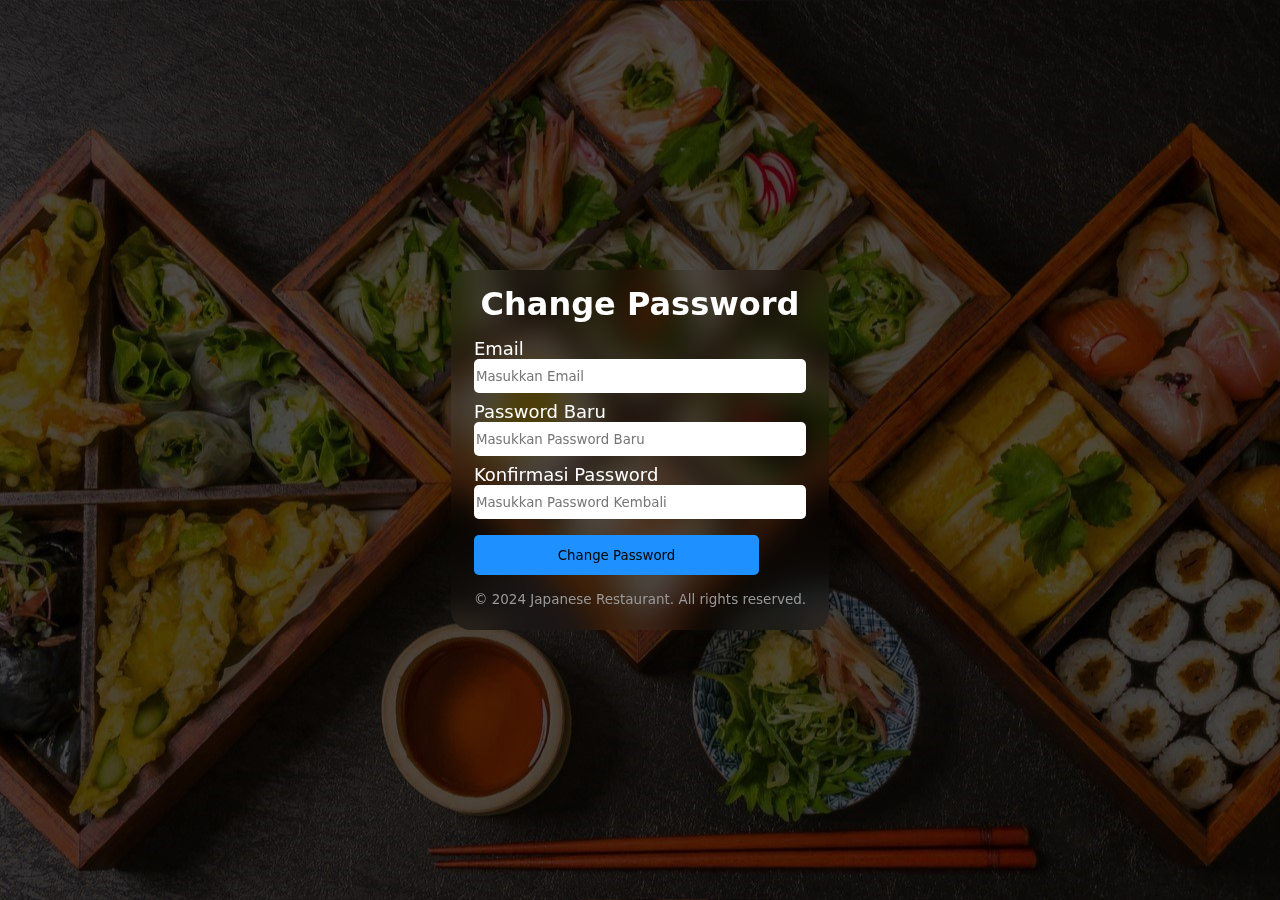
<file: password.html>
<!DOCTYPE html>
<html lang="en">
  <head>
    <meta charset="UTF-8" />
    <meta name="viewport" content="width=device-width, initial-scale=1.0" />
    <title>Change Password</title>
    <link rel="shortcut icon" href="./Image/JRLogo.png" type="image/x-icon" />
    <link rel="stylesheet" href="./password.css" />
  </head>
  <body>
    <form>
      <h1>Change Password</h1>
      <!-- email -->
      <section class="change-password">
        <p class="email">
          <label for="email">Email</label>
          <input
            type="email"
            name="email"
            id="email"
            placeholder="Masukkan Email"
            required
          />
        </p>
        <!-- e-end -->

        <!-- new password -->
        <p class="password">
          <label for="password">Password Baru</label>
          <input
            type="password"
            name="password"
            id="password"
            placeholder="Masukkan Password Baru"
            required
          />
        </p>
        <!-- np-end -->

        <!-- confirm password -->
        <p class="confirm-pswd">
          <label for="confirm">Konfirmasi Password</label>
          <input
            type="password"
            name="confirm"
            id="confirm"
            placeholder="Masukkan Password Kembali"
            required
          />
        </p>
        <!-- cp-end -->

        <!-- button -->
        <button type="button" onclick="redirectToLogin()">
          Change Password
        </button>
        <!-- b-end -->

        <!-- footer -->
        <footer>
          <p>&copy; 2024 Japanese Restaurant. All rights reserved.</p>
        </footer>
        <!-- f-end -->
      </section>
    </form>

    <!-- script -->
    <script>
      function redirectToLogin() {
        // Dapatkan elemen form
        var form = document.querySelector("form");

        // Cek apakah form valid (semua field yang required sudah diisi)
        if (form.checkValidity()) {
          // Jika valid, redirect ke halaman login
          alert("Password Telah Berhasil Diperbarui!");
          window.location.href = "signin.html";
        } else {
          // Jika tidak valid, tampilkan pesan error di browser
          form.reportValidity();
        }
      }
    </script>
    <!-- s-end -->
  </body>
</html>
</file>
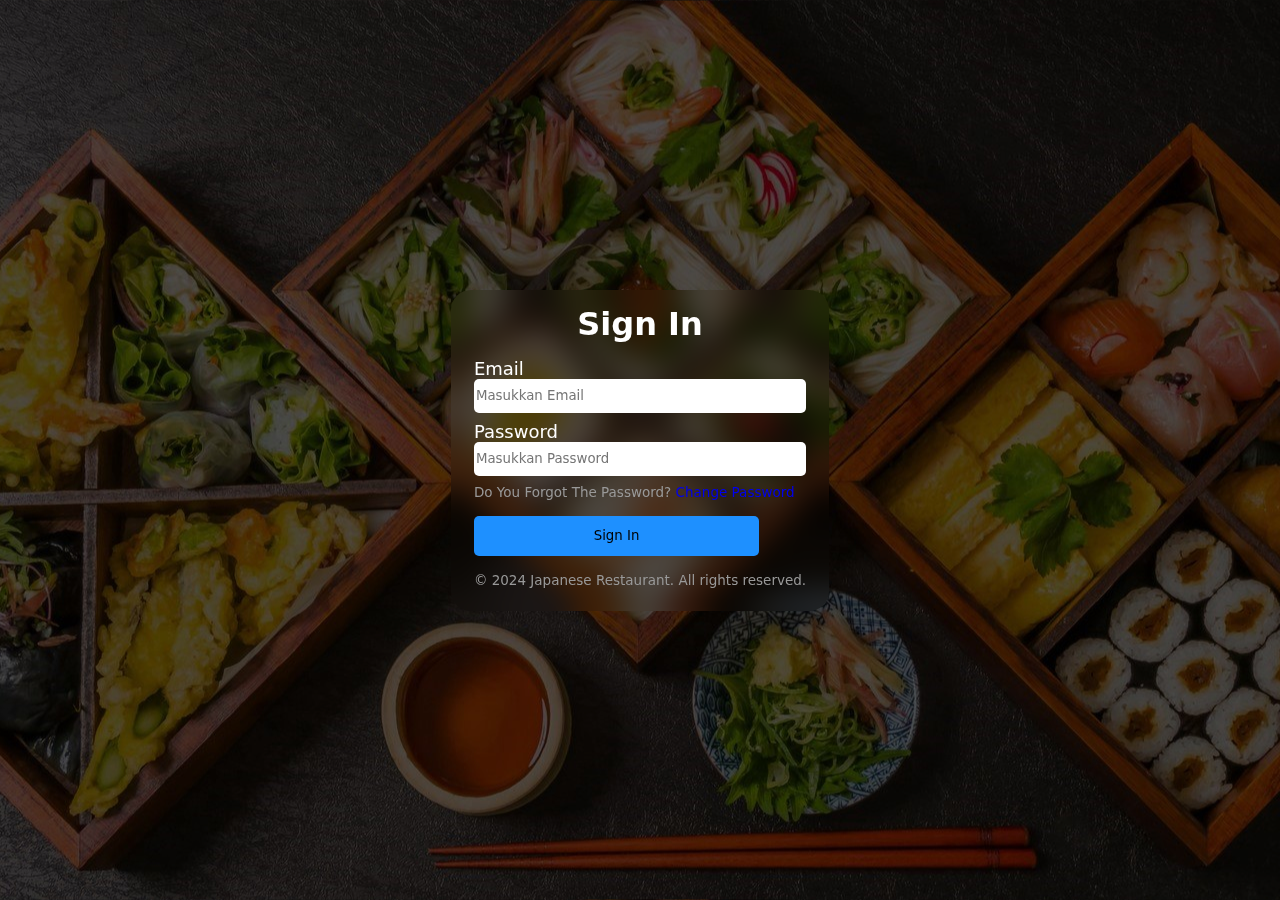
<file: signin.html>
<!DOCTYPE html>
<html lang="en">
  <head>
    <meta charset="UTF-8" />
    <meta name="viewport" content="width=device-width, initial-scale=1.0" />
    <title>Sign In</title>
    <link rel="shortcut icon" href="./Image/JRLogo.png" type="image/x-icon" />
    <link rel="stylesheet" href="./signin.css" />
  </head>
  <body>
    <form>
      <h1>Sign In</h1>
      <!-- email -->
      <section class="signin">
        <p class="email">
          <label for="email">Email</label>
          <input
            type="email"
            name="email"
            id="email"
            placeholder="Masukkan Email"
            required
          />
        </p>
        <!-- e-end -->

        <!-- password -->
        <p class="password">
          <label for="password">Password</label>
          <input
            type="password"
            name="password"
            id="password"
            placeholder="Masukkan Password"
            required
          />
        </p>
        <!-- p-end -->

        <!-- login -->
        <section class="forgot">
          <p>
            Do You Forgot The Password?
            <a href="password.html">Change Password</a>
          </p>
        </section>
        <!-- l-end -->

        <!-- button -->
        <button type="submit">Sign In</button>
        <!-- b-end -->

        <!-- footer -->
        <footer>
          <p>&copy; 2024 Japanese Restaurant. All rights reserved.</p>
        </footer>
        <!-- f-end -->
      </section>
    </form>
  </body>
</html>
</file>
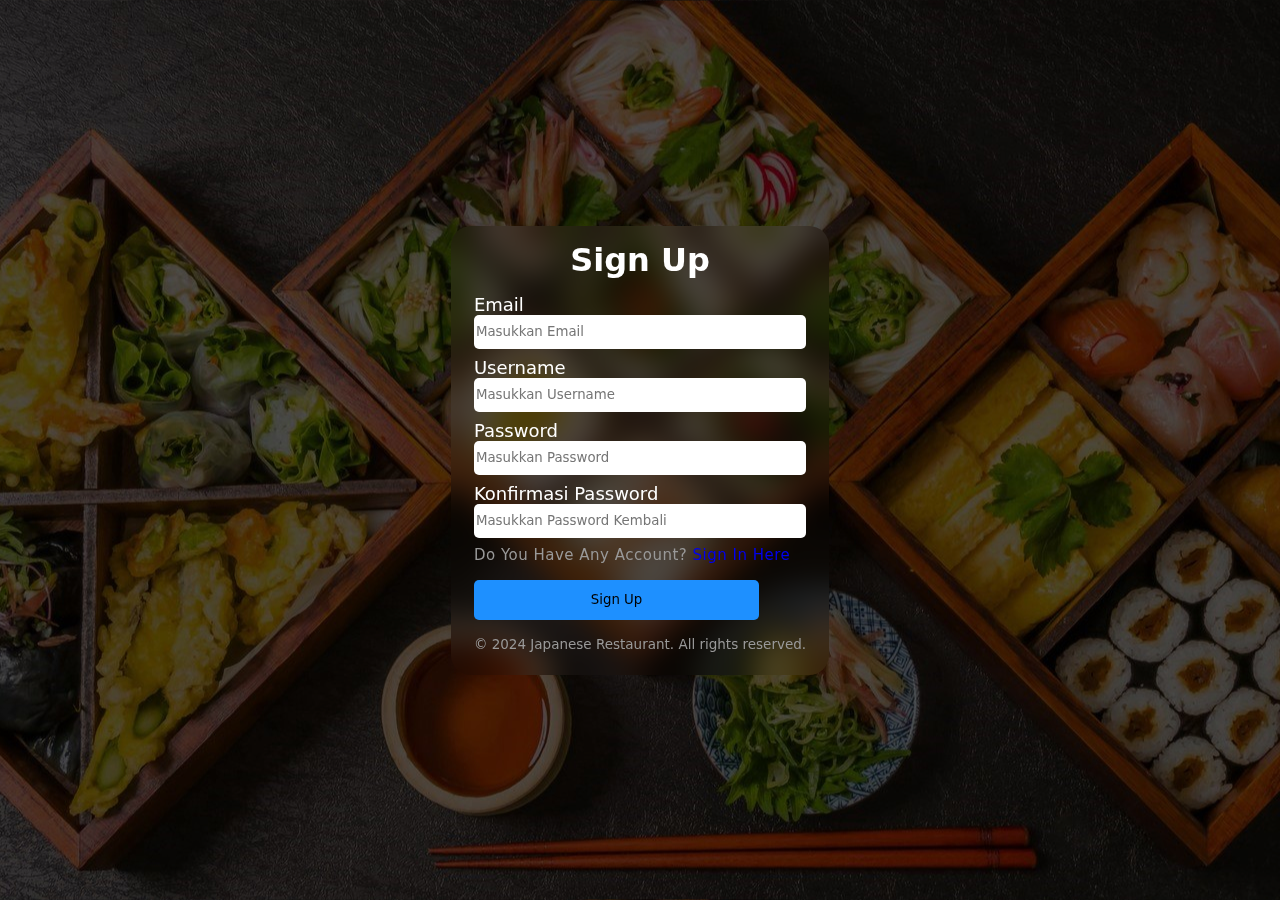
<file: signup.html>
<!DOCTYPE html>
<html lang="en">
  <head>
    <meta charset="UTF-8" />
    <meta name="viewport" content="width=device-width, initial-scale=1.0" />
    <title>Sign Up</title>
    <link rel="shortcut icon" href="./Image/JRLogo.png" type="image/x-icon" />
    <link rel="stylesheet" href="./signup.css" />
  </head>
  <body>
    <form>
      <h1>Sign Up</h1>
      <!-- email -->
      <section class="signup">
        <p class="email">
          <label for="email">Email</label>
          <input
            type="email"
            name="email"
            id="email"
            placeholder="Masukkan Email"
            required
          />
        </p>
        <!-- e-end -->

        <!-- username -->
        <p class="username">
          <label for="username">Username</label>
          <input
            type="text"
            name="username"
            id="username"
            placeholder="Masukkan Username"
            required
          />
        </p>
        <!-- u-end -->

        <!-- password -->
        <p class="password">
          <label for="password">Password</label>
          <input
            type="password"
            name="password"
            id="password"
            placeholder="Masukkan Password"
            required
          />
        </p>
        <!-- p-end -->

        <!-- confirm password -->
        <p class="confirm-pswd">
          <label for="confirm">Konfirmasi Password</label>
          <input
            type="password"
            name="confirm"
            id="confirm"
            placeholder="Masukkan Password Kembali"
            required
          />
        </p>
        <!-- cp-end -->

        <!-- login -->
        <section class="login">
          <p>Do You Have Any Account? <a href="signin.html">Sign In Here</a></p>
        </section>
        <!-- l-end -->

        <!-- button -->
        <button type="submit">Sign Up</button>
        <!-- b-end -->

        <!-- footer -->
        <footer>
          <p>&copy; 2024 Japanese Restaurant. All rights reserved.</p>
        </footer>
        <!-- f-end -->
      </section>
    </form>
  </body>
</html>
</file>
<file: password.css>
* {
  margin: 0;
  padding: 0;
  font-family: system-ui, -apple-system, BlinkMacSystemFont, "Segoe UI", Roboto,
    Oxygen, Ubuntu, Cantarell, "Open Sans", "Helvetica Neue", sans-serif;
}

body {
  width: 100vw;
  height: 100vh;
  display: flex;
  justify-content: center;
  align-items: center;
  background-image: url(./Image/japanesefood.jpg);
  background-position: center;
}

form {
  width: auto;
  height: auto;
  border-radius: 20px;
  backdrop-filter: blur(15px);
  padding: 15px;
  color: white;
}

form h1 {
  text-align: center;
}

form .change-password {
  margin-top: 15px;
  font-size: 18px;
}

form .change-password .email,
form .change-password .username,
form .change-password .password,
form .change-password .confirm-pswd,
form .change-password .login,
form .change-password footer {
  display: flex;
  flex-direction: column;
  margin: 8px;
}

form .change-password .email #email,
form .change-password .username #username,
form .change-password .password #password,
form .change-password .confirm-pswd #confirm {
  border: none;
  border-radius: 5px;
  height: 30px;
  padding: 2px;
}

form .change-password .login {
  font-size: 15px;
  color: #999;
  letter-spacing: 0.5px;
}

form .change-password .login a {
  text-decoration: none;
}

form .change-password .login a:visited {
  color: blue;
}

form .change-password button {
  margin: 8px;
  padding: 2px;
  width: 21.4em;
  height: 40px;
  border-radius: 5px;
  border: none;
  background-color: dodgerblue;
  transition: 0.2s ease-in-out;
  cursor: pointer;
}

form .change-password button:hover {
  transition: 0.2s ease-in-out;
  background-color: lightslategray;
}

form .change-password footer p {
  font-size: 13.5px;
  color: #999;
}
</file>
<file: signin.css>
* {
  margin: 0;
  padding: 0;
  font-family: system-ui, -apple-system, BlinkMacSystemFont, "Segoe UI", Roboto,
    Oxygen, Ubuntu, Cantarell, "Open Sans", "Helvetica Neue", sans-serif;
}

body {
  width: 100vw;
  height: 100vh;
  display: flex;
  justify-content: center;
  align-items: center;
  background-image: url(./Image/japanesefood.jpg);
  background-position: center;
}

form {
  width: auto;
  height: auto;
  border-radius: 20px;
  backdrop-filter: blur(15px);
  padding: 15px;
  color: white;
}

form h1 {
  text-align: center;
}

form .signin {
  margin-top: 15px;
  font-size: 18px;
}

form .signin .email,
form .signin .password,
form .signin .forgot,
form .signin footer {
  display: flex;
  flex-direction: column;
  margin: 8px;
}

form .signin .email #email,
form .signin .password #password {
  border: none;
  border-radius: 5px;
  height: 30px;
  padding: 2px;
}

form .signin .forgot {
  font-size: 13.5px;
  color: #999;
}

form .signin .forgot a {
  text-decoration: none;
}

form .signin .forgot a:visited {
  color: blue;
}

form .signin button {
  margin: 8px;
  padding: 2px;
  width: 21.4em;
  height: 40px;
  border-radius: 5px;
  border: none;
  background-color: dodgerblue;
  transition: 0.2s ease-in-out;
  cursor: pointer;
}

form .signin button:hover {
  transition: 0.2s ease-in-out;
  background-color: lightslategray;
}

form .signin footer p {
  font-size: 13.5px;
  color: #999;
}
</file>
<file: signup.css>
* {
  margin: 0;
  padding: 0;
  font-family: system-ui, -apple-system, BlinkMacSystemFont, "Segoe UI", Roboto,
    Oxygen, Ubuntu, Cantarell, "Open Sans", "Helvetica Neue", sans-serif;
}

body {
  width: 100vw;
  height: 100vh;
  display: flex;
  justify-content: center;
  align-items: center;
  background-image: url(./Image/japanesefood.jpg);
  background-position: center;
}

form {
  width: auto;
  height: auto;
  border-radius: 20px;
  backdrop-filter: blur(15px);
  padding: 15px;
  color: white;
}

form h1 {
  text-align: center;
}

form .signup {
  margin-top: 15px;
  font-size: 18px;
}

form .signup .email,
form .signup .username,
form .signup .password,
form .signup .confirm-pswd,
form .signup .login,
form .signup footer {
  display: flex;
  flex-direction: column;
  margin: 8px;
}

form .signup .email #email,
form .signup .username #username,
form .signup .password #password,
form .signup .confirm-pswd #confirm {
  border: none;
  border-radius: 5px;
  height: 30px;
  padding: 2px;
}

form .signup .login {
  font-size: 15px;
  color: #999;
  letter-spacing: 0.5px;
}

form .signup .login a {
  text-decoration: none;
}

form .signup .login a:visited {
  color: blue;
}

form .signup button {
  margin: 8px;
  padding: 2px;
  width: 21.4em;
  height: 40px;
  border-radius: 5px;
  border: none;
  background-color: dodgerblue;
  transition: 0.2s ease-in-out;
  cursor: pointer;
}

form .signup button:hover {
  transition: 0.2s ease-in-out;
  background-color: lightslategray;
}

form .signup footer p {
  font-size: 13.5px;
  color: #999;
}
</file>
